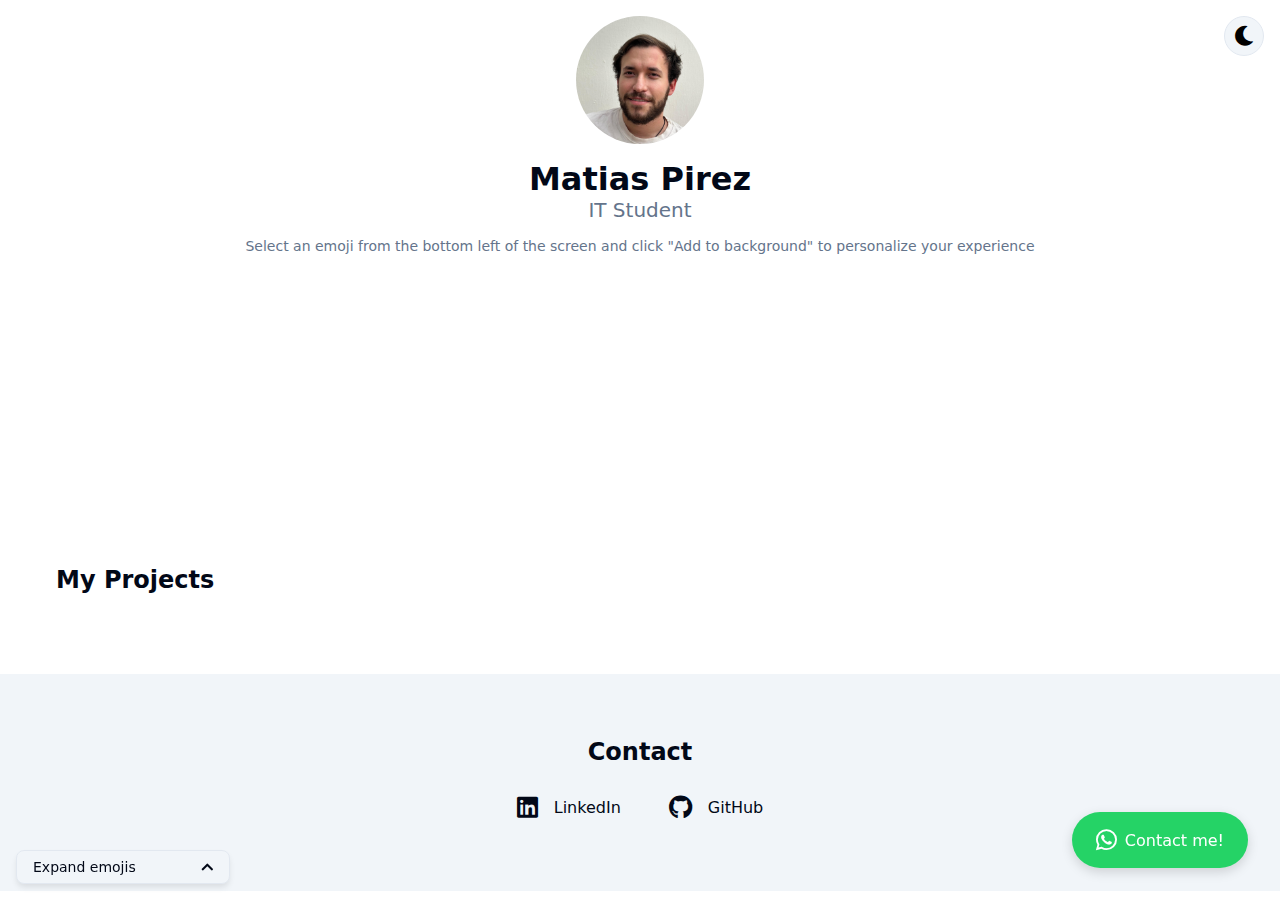
<file: docs/index.html>
<!DOCTYPE html>
<html lang="en" data-theme="light">
<head>
    <meta charset="UTF-8">
    <meta name="viewport" content="width=device-width, initial-scale=1.0">
    <title>My Portfolio</title>
    <link rel="stylesheet" href="styles.css">
    <link rel="stylesheet" href="https://cdnjs.cloudflare.com/ajax/libs/font-awesome/5.15.4/css/all.min.css">
</head>
<body>
    <div class="min-h-screen bg-background text-foreground">
        <!-- Emoji Background Container -->
        <div id="emojiContainer" class="fixed inset-0 overflow-hidden pointer-events-none"></div>

        <!-- Emoji Selector -->
        <div class="emoji-selector collapsed">
            <div class="emoji-selector-header">
                <span class="emoji-selector-text">Expand emojis</span>
                <button class="emoji-toggle-btn">
                    <i class="fas fa-chevron-down"></i>
                </button>
            </div>
            <div class="emoji-selector-content">
                <div class="emoji-options"></div>
                <button id="addEmojiBtn" class="add-emoji-btn">
                    <i class="fas fa-plus"></i>
                    <span id="addEmojiText">Add 😀 to the background</span>
                </button>
            </div>
        </div>

        <!-- Theme Toggle -->
        <button id="themeToggle" class="theme-toggle">
            <i class="fas fa-sun light-icon"></i>
            <i class="fas fa-moon dark-icon"></i>
        </button>

        <!-- Main Content -->
        <div class="container">
            <header class="header">
                <div class="avatar">
                    <img src="images/Yo.jpg" alt="Matias" class="avatar-image">
                </div>
                <h1>Matias Pirez</h1>
                <p class="subtitle">IT Student</p>
                <p class="instruction">Select an emoji from the bottom left of the screen and click "Add to background" to personalize your experience</p>
                <p class="presentation">
Hi! I'm <strong>Matías Pirez</strong>, a software developer from Uruguay with a passion for turning complex problems into clean, maintainable code. Currently in the final year of my Systems degree, I've gained hands-on experience through real-world projects using Java, C++, Python, and full-stack technologies.<br />

Along the way, I've built a variety of tools — from a royal succession simulator in C++ to a notarial management system in Java, as well as custom apps using Power Platform and Salesforce. These projects have helped me develop a strong approach to system design, algorithm efficiency, and user-centered thinking.<br />

Through these experiences, I've learned how to tackle challenges by breaking problems down into manageable steps, writing code that's easy to understand and maintain, and designing systems that are both powerful and user-friendly. I've also grown comfortable collaborating with diverse teams and adapting quickly to new technologies and environments.<br />

Whether I'm building an application from scratch or troubleshooting infrastructure issues, I thrive on challenges that help me grow as a developer. Feel free to explore my projects below — they represent not just what I've built, but everything I've learned along the way.</p>
            </header>

            <main>
                <h2>My Projects</h2>
                <div id="projectsContainer" class="projects-grid"></div>
            </main>
        </div>
    </div>

    <!-- Project Card Template -->
    <template id="projectTemplate">
        <div class="card">
            <div class="card-header">
                <h3 class="card-title"></h3>
                <p class="card-description"></p>
            </div>
            <div class="card-content">
                <img class="project-image" alt="Project Image">
                <p class="long-description"></p>
                <div class="technologies"></div>
                <div class="project-links">
                    <a class="demo-link" target="_blank">
                        <i class="fas fa-external-link-alt"></i>
                        Demo
                    </a>
                    <a class="github-link" target="_blank">
                        <i class="fas fa-external-link-alt"></i>
                        GitHub
                    </a>
                </div>
                <button class="like-button">
                    <i class="fas fa-heart"></i>
                    <span class="likes-count"></span> Like
                </button>
            </div>
            <div class="card-footer">
                <h4>Comments</h4>
                <div class="comments-list"></div>
                <div class="separator"></div>
                <form class="comment-form">
                    <textarea placeholder="Add a comment..." required></textarea>
                    <button type="submit">
                        <i class="fas fa-paper-plane"></i>
                        Publish Comment
                    </button>
                </form>
            </div>
        </div>
    </template>

    <footer class="contact-section">
        <h2>Contact</h2>
        <div class="social-links">
            <a href="https://www.linkedin.com/in/matias-pirez-schmand-1b91aa214/" target="_blank" class="social-link">
                <i class="fab fa-linkedin"></i>
                LinkedIn
            </a>
            <a href="https://github.com/Rodacorr" target="_blank" class="social-link">
                <i class="fab fa-github"></i>
                GitHub
            </a>
        </div>
    </footer>

    <!-- WhatsApp Button -->
    <a href="https://wa.me/+59897407818" target="_blank" class="whatsapp-button">
        <i class="fab fa-whatsapp"></i>
        <span class="whatsapp-text">Contact me!</span>
    </a>

    <script src="script.js"></script>
</body>
</html>
</file>
<file: docs/styles.css>
:root {
    --background: #ffffff;
    --foreground: #020817;
    --muted: #f1f5f9;
    --muted-foreground: #64748b;
    --card: #f5f3ff;
    --card-foreground: #020817;
    --border: #e2e8f0;
    --primary: #0f172a;
    --primary-foreground: #ffffff;
}

[data-theme="dark"] {
    --background: #020817;
    --foreground: #e7e0e0;
    --muted: #1e293b;
    --muted-foreground: #94a3b8;
    --card: #322659;
    --card-foreground: #ffffff;
    --border: #1e293b;
    --primary: #ffffff;
    --primary-foreground: #020817;
}

* {
    margin: 0;
    padding: 0;
    box-sizing: border-box;
    transition: background-color 0.3s ease, 
                color 0.3s ease, 
                border-color 0.3s ease;
}

body {
    font-family: system-ui, -apple-system, sans-serif;
    background-color: var(--background);
    color: var(--foreground);
    transition: background-color 0.3s ease, color 0.3s ease;
}

.container {
    max-width: 1200px;
    margin: 0 auto;
    padding: 1rem;
    position: relative;
    z-index: 1;
}

/* Header Styles */
.header {
    text-align: center;
    margin-bottom: 2rem;
}

.avatar {
    width: 8rem;
    height: 8rem;
    margin: 0 auto 1rem;
    border-radius: 50%;
    overflow: hidden;
}

.avatar-image {
    width: 100%;
    height: 100%;
    object-fit: cover;
}

.subtitle {
    color: var(--muted-foreground);
    font-size: 1.25rem;
}

.instruction {
    margin-top: 1rem;
    font-size: 0.875rem;
    color: var(--muted-foreground);
}

.presentation {
    margin-top: 1rem;
    font-size: 1rem;
    text-align: center;
    color: var(--background);
    font-weight: 500;
    line-height: 1.5;
}

/* Theme Toggle Styles */
.theme-toggle {
    position: fixed;
    top: 1rem;
    right: 1rem;
    z-index: 50;
    background-color: var(--muted);
    border: 1px solid var(--border);
    border-radius: 50%;
    width: 2.5rem;
    height: 2.5rem;
    display: flex;
    align-items: center;
    justify-content: center;
    cursor: pointer;
    transition: all 0.3s ease;
}

.theme-toggle:hover {
    transform: scale(1.1);
    background-color: var(--primary);
    color: var(--primary-foreground);
}

.theme-toggle i {
    font-size: 1.25rem;
    transition: all 0.3s ease;
}

.theme-toggle .light-icon {
    display: none;
}

.theme-toggle .dark-icon {
    display: block;
}

[data-theme="dark"] .theme-toggle .light-icon {
    display: block;
}

[data-theme="dark"] .theme-toggle .dark-icon {
    display: none;
}

/* Emoji Selector Styles */
.emoji-selector {
    position: fixed;
    bottom: 1rem;
    left: 1rem;
    z-index: 50;
    background-color: var(--muted);
    border: 1px solid var(--border);
    border-radius: 0.5rem;
    box-shadow: 0 4px 6px -1px rgba(0, 0, 0, 0.1);
    transition: all 0.3s ease;
    width: fit-content;
}

.emoji-selector-header {
    display: flex;
    align-items: center;
    justify-content: space-between;
    padding: 0.5rem 1rem;
    gap: 0.5rem;
    cursor: pointer;
    user-select: none;
}

.emoji-selector-text {
    font-size: 0.875rem;
    color: var(--foreground);
    white-space: nowrap;
}

.emoji-toggle-btn {
    background: none;
    border: none;
    color: var(--foreground);
    cursor: pointer;
    padding: 0;
    transition: transform 0.3s ease;
    display: flex;
    align-items: center;
}

.emoji-toggle-btn i {
    transform: rotate(0deg);
    transition: transform 0.3s ease;
}

.emoji-selector.collapsed .emoji-toggle-btn i {
    transform: rotate(180deg);
}

.emoji-selector-content {
    padding: 1rem;
    transition: all 0.3s ease;
    max-height: 400px;
    overflow: hidden;
}

.emoji-options {
    display: grid;
    grid-template-columns: repeat(5, 1fr);
    gap: 0.75rem;
    margin-bottom: 1rem;
}

.emoji-button {
    font-size: 1.75rem;
    padding: 0.75rem;
    border: none;
    background-color: var(--background);
    border-radius: 0.5rem;
    cursor: pointer;
    transition: all 0.2s ease;
    display: flex;
    align-items: center;
    justify-content: center;
    aspect-ratio: 1;
}

.emoji-button:hover {
    transform: scale(1.1);
    background-color: var(--primary);
    color: var(--primary-foreground);
}

.emoji-button.selected {
    background-color: var(--primary);
    color: var(--primary-foreground);
    transform: scale(1.05);
    box-shadow: 0 2px 8px rgba(0, 0, 0, 0.1);
}

.add-emoji-btn {
    width: 100%;
    display: flex;
    align-items: center;
    justify-content: center;
    gap: 0.5rem;
    padding: 0.75rem;
    border: none;
    background-color: var(--primary);
    color: var(--primary-foreground);
    border-radius: 0.5rem;
    cursor: pointer;
    font-size: 0.9rem;
    font-weight: 500;
    transition: all 0.2s ease;
}

.add-emoji-btn:hover {
    transform: translateY(-2px);
    box-shadow: 0 4px 12px rgba(0, 0, 0, 0.1);
}

.emoji-selector.collapsed .emoji-selector-content {
    max-height: 0;
    padding: 0;
    opacity: 0;
}

.emoji-selector:not(.collapsed) {
    transform: translateY(-4px);
    box-shadow: 0 4px 20px rgba(0, 0, 0, 0.15);
}

/* Projects Grid */
.projects-grid {
    display: grid;
    gap: 2rem;
    grid-template-columns: 1fr;
}

@media (min-width: 1024px) {
    .projects-grid {
        grid-template-columns: repeat(2, 1fr);
    }
}

/* Card Styles */
.card {
    background-color: var(--card);
    border-radius: 0.5rem;
    border: 1px solid var(--border);
    transition: transform 0.2s ease-in-out, box-shadow 0.2s ease-in-out, 
                background-color 0.3s ease, border-color 0.3s ease;
}

.card:hover {
    transform: translateY(-4px);
    box-shadow: 0 10px 20px rgba(0, 0, 0, 0.15);
}

.card-header {
    padding: 1.5rem;
}

.card-title {
    font-size: 1.5rem;
    font-weight: 600;
    margin-bottom: 0.5rem;
}

.card-description {
    color: var(--muted-foreground);
}

.card-content {
    padding: 1.5rem;
}

.project-image {
    width: 100%;
    height: 12rem;
    object-fit: cover;
    border-radius: 0.375rem;
    margin-bottom: 1rem;
}

.technologies {
    display: flex;
    flex-wrap: wrap;
    gap: 0.5rem;
    margin: 1rem 0;
}

.technology-badge {
    background-color: var(--muted);
    color: var(--muted-foreground);
    padding: 0.25rem 0.75rem;
    border-radius: 9999px;
    font-size: 0.875rem;
}

.project-links {
    display: flex;
    gap: 0.5rem;
    margin-bottom: 1rem;
}

.like-button {
    display: flex;
    align-items: center;
    gap: 0.5rem;
    padding: 0.5rem;
    background: transparent;
    border: none;
    color: var(--foreground);
    cursor: pointer;
}

.card-footer {
    padding: 1.5rem;
    border-top: 1px solid var(--border);
}

.comments-list {
    margin: 1rem 0;
}

.comment {
    margin-bottom: 1rem;
}

.comment-author {
    font-weight: 600;
}

.separator {
    height: 1px;
    background-color: var(--border);
    margin: 1rem 0;
}

.comment-form {
    display: flex;
    flex-direction: column;
    gap: 0.5rem;
}

.comment-form textarea {
    width: 100%;
    padding: 0.5rem;
    border: 1px solid var(--border);
    border-radius: 0.25rem;
    resize: vertical;
    min-height: 5rem;
}

.comment-form button {
    display: flex;
    align-items: center;
    gap: 0.5rem;
    padding: 0.5rem 1rem;
    background-color: var(--primary);
    color: var(--primary-foreground);
    border: none;
    border-radius: 0.25rem;
    cursor: pointer;
}

.contact-section {
    padding: 4rem;
    text-align: center;
    background-color: var(--muted);
    margin-top: 4rem;
    width: 100%;
}

.contact-section h2 {
    margin-bottom: 1.5rem;
    color: var(--foreground);
}

.social-links {
    display: flex;
    gap: 1rem;
    justify-content: center;
    margin-top: -3px;
}

.social-link {
    display: flex;
    align-items: center;
    gap: 1rem;
    text-decoration: none;
    color: var(--foreground);
    padding: 0.5rem 1rem;
    border-radius: 5px;
    transition: all 0.3s ease;
}

.social-link:hover {
    background-color: var(--primary);
    color: var(--primary-foreground);
}

.social-link i {
    font-size: 1.5rem;
}

.whatsapp-button {
    position: fixed;
    bottom: 2rem;
    right: 2rem;
    background-color: #25D366;  /* Color oficial de WhatsApp */
    color: white;
    padding: 1rem;
    border-radius: 9999px;
    display: flex;
    align-items: center;
    gap: 0.5rem;
    text-decoration: none;
    box-shadow: 0 4px 12px rgba(0, 0, 0, 0.15);
    transition: all 0.3s ease;
    z-index: 50;
}

.whatsapp-button:hover {
    transform: translateY(-4px);
    box-shadow: 0 6px 16px rgba(0, 0, 0, 0.2);
    background-color: #20ba57;  /* Un tono más oscuro al hacer hover */
}

.whatsapp-button i {
    font-size: 1.5rem;
}

.whatsapp-text {
    font-weight: 500;
    display: none;  /* Oculto por defecto en móviles */
}

/* Mostrar el texto en pantallas más grandes */
@media (min-width: 640px) {
    .whatsapp-text {
        display: inline;
    }
    
    .whatsapp-button {
        padding: 1rem 1.5rem;
    }
}
</file>
